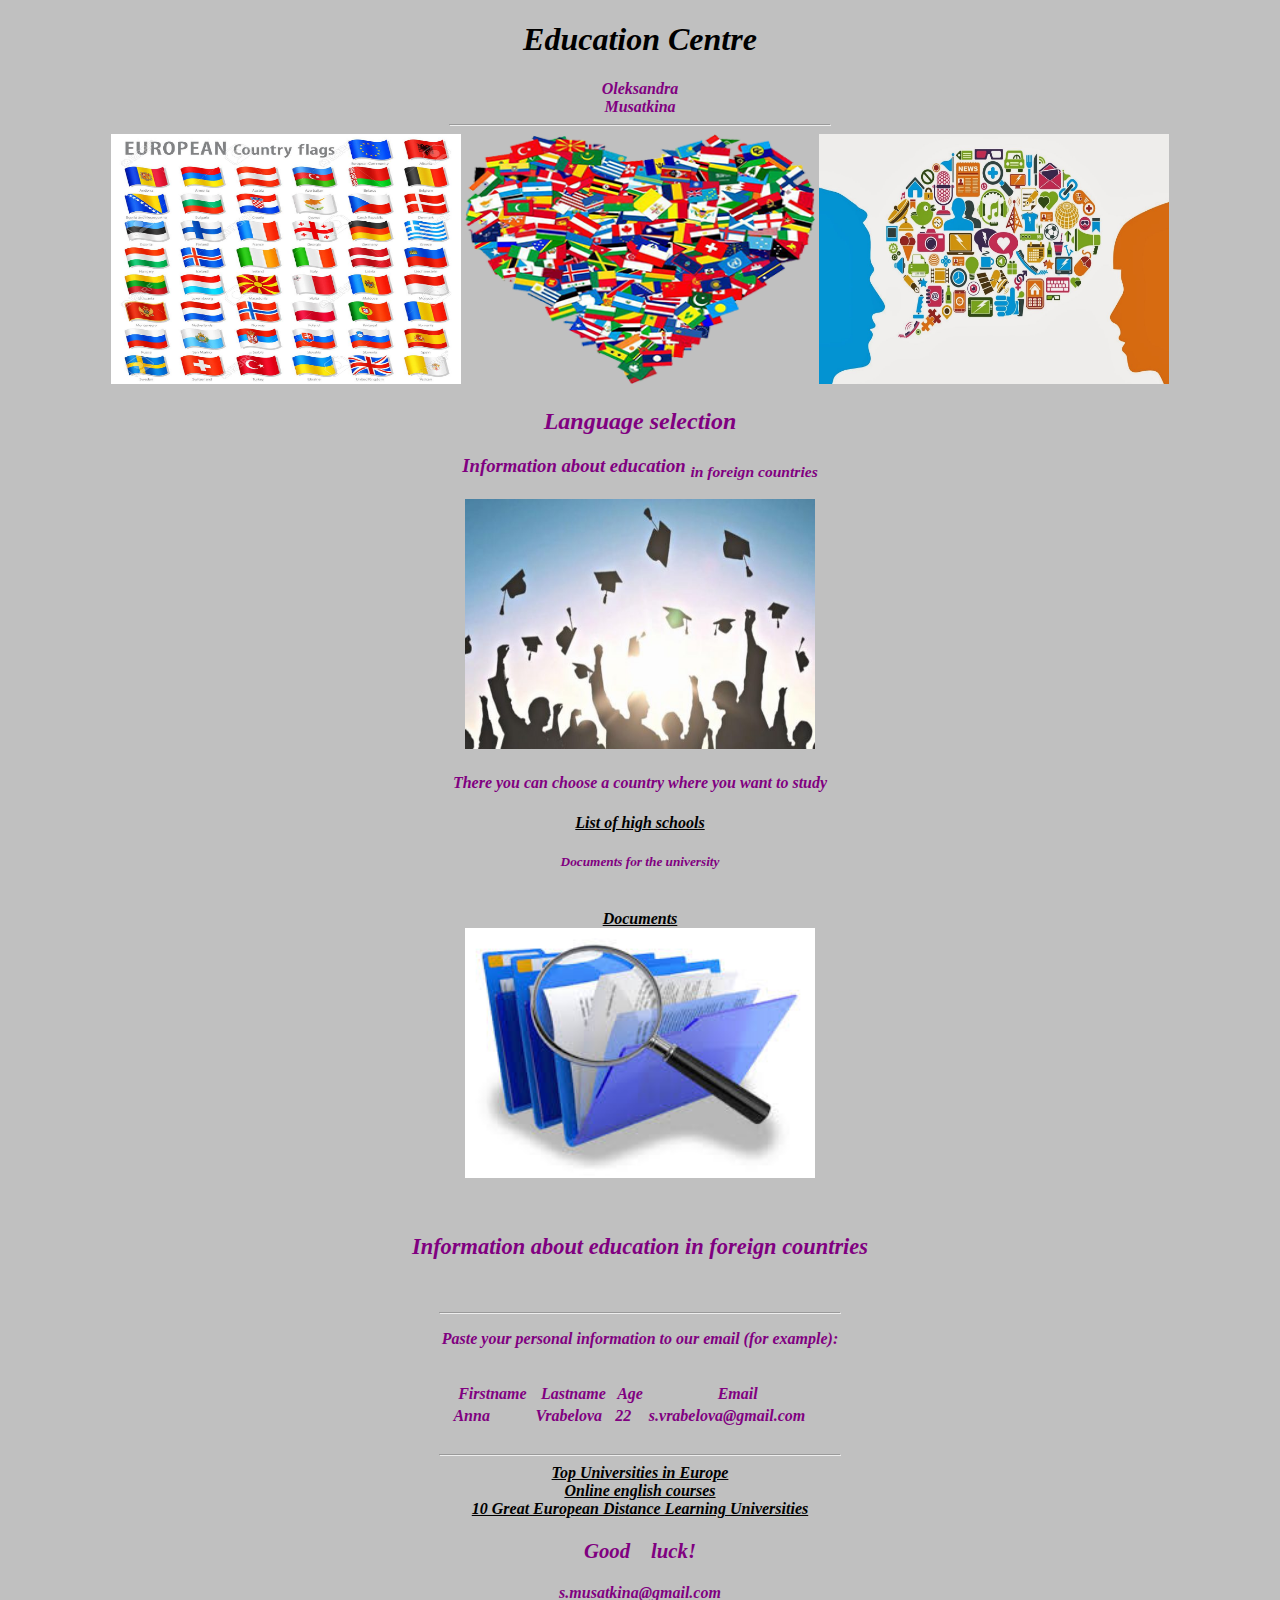
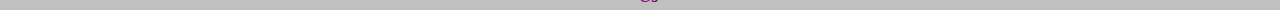
<file: First webpage/index.html>
<!DOCTYPE html>
<html>
<head>
	<title>international page for students</title>
</head>
<style>
a {
	color:black;
	}
h1{
	color:black;
}
h2,h3,h4,h5,h6,p {
	color:purple;
}
div {
	color:purple;	
}
</style>
<body style="background-color: silver;">
<div align="center"><h1><i>Education Centre<i/></h1><div/>
<b>Oleksandra</br>Musatkina
<hr width="380">
<img src="eu.jpg" width="350" height="250" alt="eu"/>
<img src="multicultural.png" width="350" height="250" alt="multiciltural"/>
<img src="html.jpg" width="350" height="250" alt="html"/>
<h2>Language selection</h2>
<h3>Information about education <sub>in foreign countries</sub></h3>
<img src="page.jpg" width="350" height="250" alt="page"/>
</br>
<h4>There you can choose a country where you want to study</h4>
<a href="https://eduworld.sk/cd/lucia-kluskova/1511/studium-na-vysokej-skole-v-zahranici-ktoru-krajinu-si-vybrat" target="_blank">List of high schools</a>
</br>
<h5>Documents for the university </h5>
</br>
<a href="http://www.studyin-uk.com/uk-study-info/supporting-documents/" target="_blank">Documents</a>
</br>
<img src="doc.jpg" width="350" height="250" alt="doc"/>
</br>
<h6 style="font-size:140%;">Information about education in foreign countries</h6>
<hr width="400">
<p>Paste your personal information to our email (for example):</p>
<table style="width:30%">
  <tr>
    <th>Firstname</th>
    <th>Lastname</th> 
    <th>Age</th>
	<th>Email</th>
  </tr>
  <tr>
    <td>Anna</td>
	</br>
    <td>Vrabelova</td>
    <td>22</td>
	<td>s.vrabelova@gmail.com</td>
  </tr>
</table>
</br>
<hr width="400">
<a href="https://www.topuniversities.com/where-to-study/region/europe/top-universities-europe" target="_blank"> Top Universities in Europe</a>
</br>
<a href="https://learnrealenglish.com/7-steps-to-learning-english?gclid=EAIaIQobChMIu_K8h8LT3QIVzr3tCh0j-gxKEAAYASAAEgJydvD_BwE" target="_blank">Online english courses</a>
</br>
<a href="https://www.mastersportal.com/articles/1308/10-great-european-distance-learning-universities.html" target="_blank">10 Great European Distance Learning Universities</a>
<p style="font-size:130%;">Good&nbsp;&nbsp;&nbsp;&nbsp;luck!</p>
s.musatkina@gmail.com
</body>
</html>
</file>
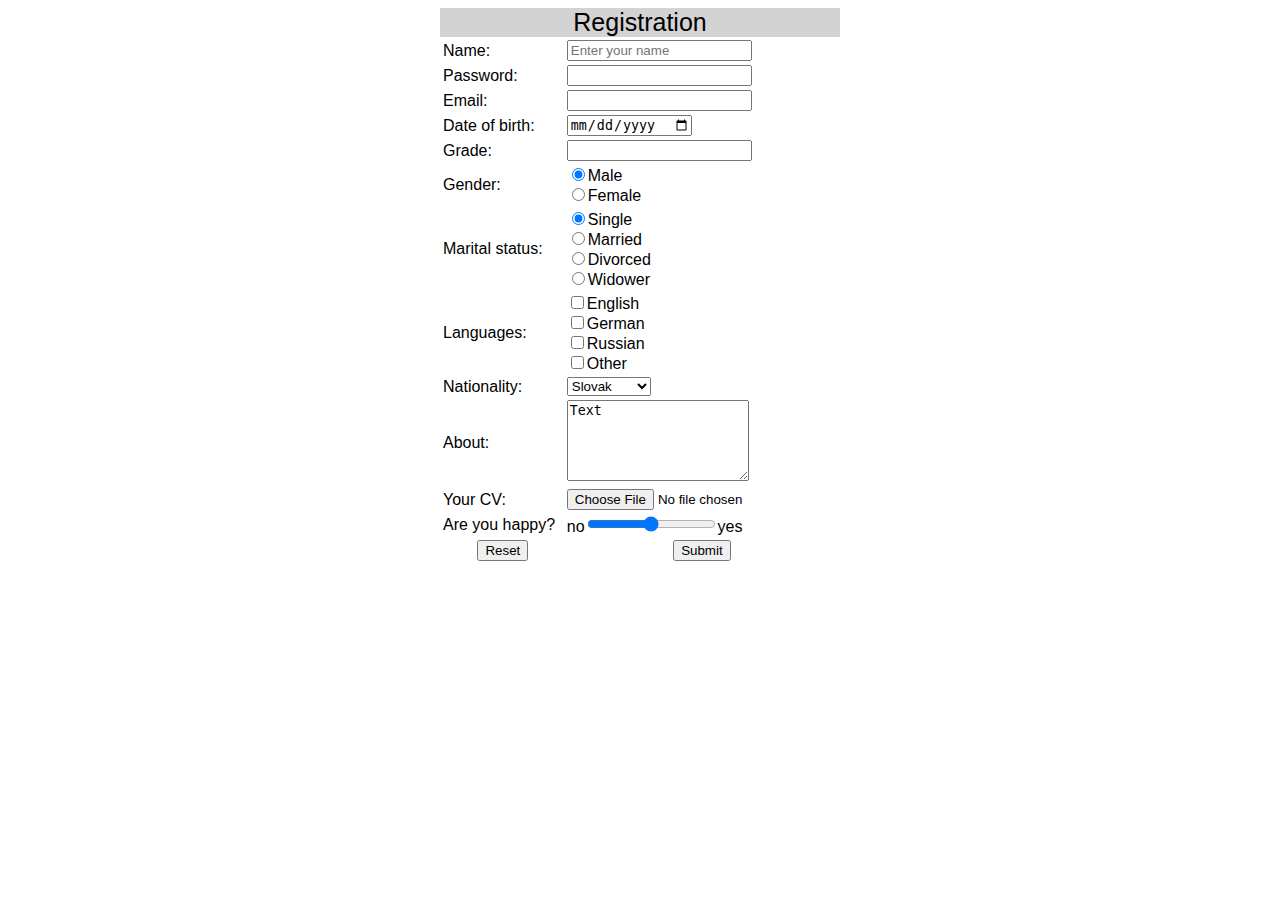
<file: Form/Index.html>
<!DOCTYPE html>
<html>
  <head>
    <meta charset="utf-8">
    <link rel="stylesheet" href="style/style.css">
    <title>Formular</title>

  </head>
  <body>
    <table border="0" width="400" align="center">
     <h1 id="Registration">Registration</h1>
      <tbody>
        <tr>
          <td>Name:</td>
          <td><input type="text" name="firstname" placeholder="Enter your name"></td>
        </tr>
        <tr>
          <td>Password: </td>
          <td><input type="password" name="password"></td>
        </tr>
        <tr>
          <td>Email:</td>
          <td><input type="email" name="email"></td>
        </tr>
        <tr>
          <td>Date of birth:</td>
          <td><input type="date" name="dateofbirth" min="1989-01-01" placeholder="YYYY-MM-DD"></td>
        </tr>
        <tr>
          <td>Grade:</td>
          <td><input type="text"> </td>
        </tr>

        <tr>
          <td>Gender:</td>
          <td><input type="radio" name="gender" value="1" checked>Male
          <br><input type="radio" name="gender" value="2">Female</td>
        </tr>
        <tr>
          <td>Marital status: </td>
          <td>
          <input type="radio" name="education" value="Single" checked>Single
          <br><input type="radio" name="education" value="Married">Married
          <br><input type="radio" name="education" value="Divorced">Divorced
          <br><input type="radio" name="education" value="Widower">Widower</td>
        </tr>
        <tr>
          <td>Languages:</td>
          <td><input type="checkbox" name="English">English <br>
          <input type="checkbox" name="German">German <br>
          <input type="checkbox" name="Russian">Russian <br>
          <input type="checkbox" name="Other" value="1">Other</td>
        </tr>
        <tr>
          <td>Nationality:</td>
          <td><select name="district">
            <option>Slovak</option>
            <option>Hungarian</option>
            <option>Franch</option>
            <option>German</option>
            <option>Italian</option>
            <option>Russian</option>
            <option>Ukranian</option>
            <option>Other</option>
          </select> </td>
        </tr>
        <tr>
          <td>About:</td>
          <td><textarea name="Informationaboutme" rows="5" placeholder="Text">Text</textarea></td>
        </tr>
        <tr>
          <td>Your CV:</td>
          <td><input type="file"  value="Vyber subor"> </td>
        </tr>
        <tr>
          <td>Are you happy?</td>
          <td>no<input type="range" name="" min="0" max="300">yes</td>
        </tr>
        <tr>
          <td style="text-align:center"><input type="reset" name="reset" value="Reset"></td>
          <td style="text-align:center"><input type="button" name="submiiit" value="Submit"> </td>
        </tr>
      </tbody>
    </table>
  </body>
</html>
</file>
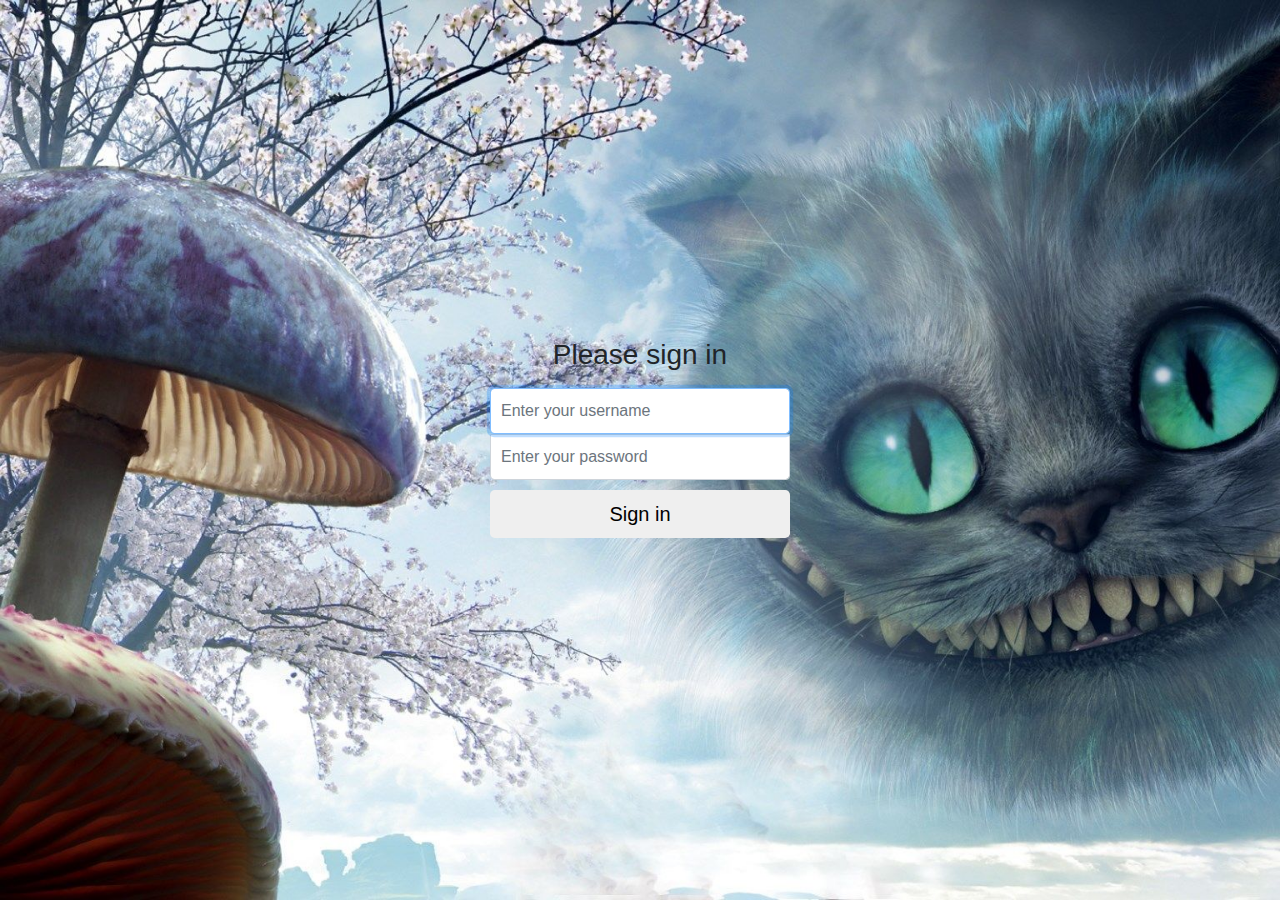
<file: log/index.html>
<!DOCTYPE html>
<html lang="en">

<head>
  <meta charset="UTF-8">
  <link rel="stylesheet" href="style/style.css">

  <title>PROJECT LOGIN</title>

</head>

<body>
  <span style="float:right"><span id="logName"></span>&nbsp<button onclick="logout()"> Log out</button></span>

  <h1 align="center" id="Project"> Project LOGIN</h1>


  <div style="text-align:center">Get Joke</div>
  <div style="text-align:center"><button onclick="getJoke()" name="OK" value="OK">Get Joke</button></div>
  <div style="color:red;text-align:center" id="error"></div>
  <div id="ph">

  </div>
  <script type="text/javascript">
    document.onload = chceckIfLogged();

    function getJoke() {
      let req = "http://itsovy.sk:1201/joke";
      var xhttp = new XMLHttpRequest(); // new HttpRequest instance
      xhttp.onreadystatechange = function() {
        if (this.readyState == 4 && this.status == 200) {
          let obj = JSON.parse(this.responseText);
          console.log(obj);
          document.getElementById("ph").innerHTML=obj.joke;
        }

      }
      xhttp.open("POST", encodeURI(req), "/json-handler");
      xhttp.setRequestHeader("Content-Type", "application/json;charset=UTF-8");
      xhttp.send(localStorage.getItem('user'));
    }

    function logout() {
      localStorage.removeItem('user');
      let req = "http://itsovy.sk:1201/logout";
      var xhttp = new XMLHttpRequest(); // new HttpRequest instance
      xhttp.open("POST", encodeURI(req), "/json-handler");
      // xhttp.setRequestHeader("Content-Type", "application/json;charset=UTF-8");
      xhttp.send();
      window.location.replace("login.html");

    }


    function chceckIfLogged() {
      if (!localStorage.getItem('user')) {
        window.location.replace("login.html");
      } else {
        let user = JSON.parse(localStorage.getItem('user'));
        document.getElementById('logName').innerHTML = user.login;
        console.log(user);
      }
    }
  </script>
</body>

</html>
</file>
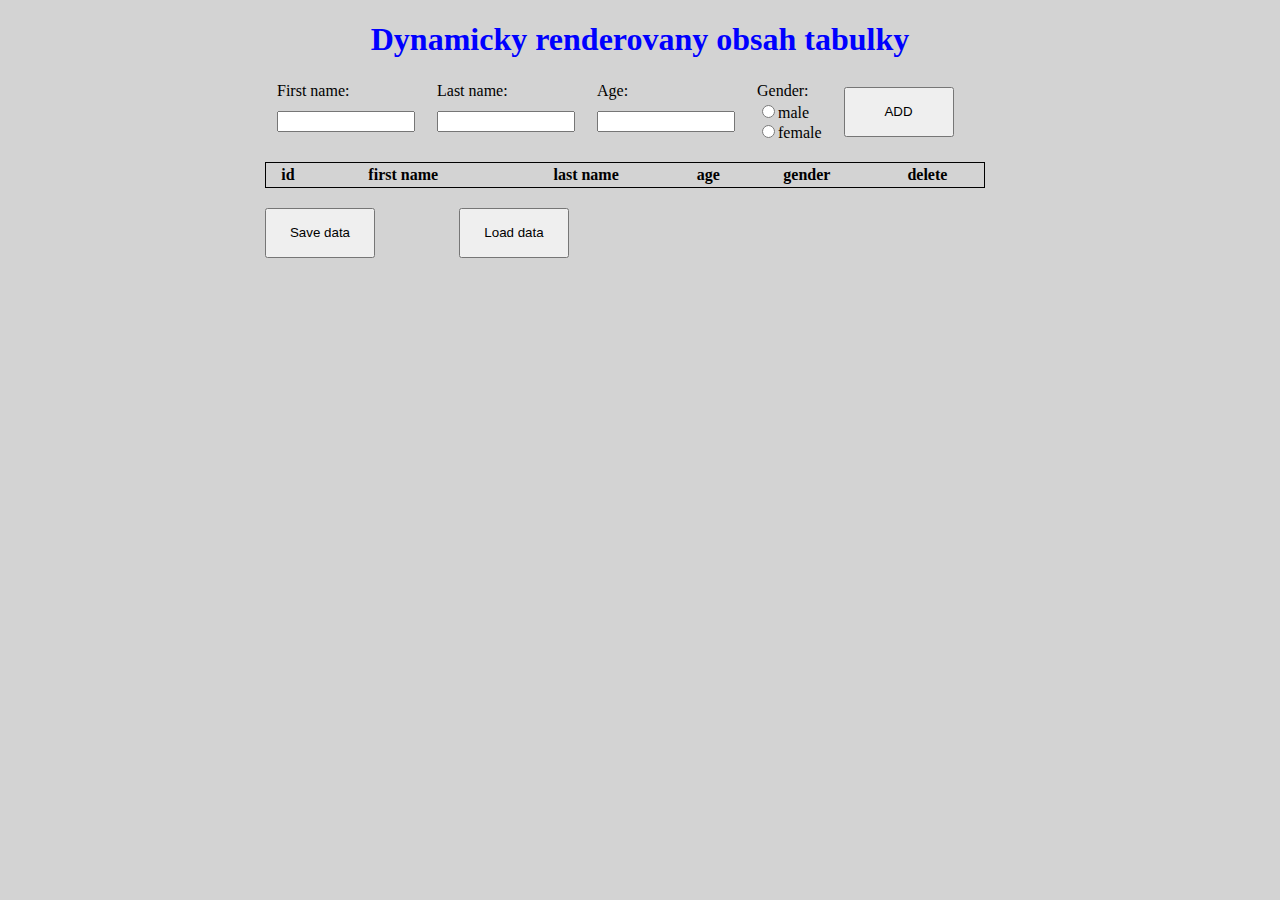
<file: Dynamic table/dynamicka tabulka.html>
<!DOCTYPE html>
<html>

<head>
  <style>
    h1 {
				text-align: center; color: blue;
			}
      body {
				background-color: lightgray
			}
      #divForm, #result {
				 width: 750px; margin: auto;
			 }
      td {
				padding: 0px 10px 0px 10px;
			}
      button {
				width: 110px; height: 50px;
			}
      input[type='text'], input[type='number'] {
				width: 130px;
			}
      #result table {
				border: 1px solid black; width: 720px;
			}
      .button {
				margin-top: 20px; margin-right: 80px;
			}
    </style>
  <script src="https://ajax.googleapis.com/ajax/libs/jquery/3.3.1/jquery.min.js"></script>
</head>

<body>
  <h1> Dynamicky renderovany obsah tabulky</h1>
  <div id="divForm">
    <table>
      <tr>
        <td><label>First name:</label></td>
        <td><label>Last name:</label></td>
        <td><label>Age:</label></td>
        <td><label>Gender:</label></td>
        <td rowspan="2"> <button onclick="btnAdd()">ADD</button></td>
      </tr>
      <tr>
        <td><INPUT type="text" id="fname"></td>
        <td><INPUT type="text" id="lname"></td>
        <td><INPUT type="number" id="age"></td>
        <td><INPUT type="radio" name="gender" value="M">male<br>
          <INPUT type="radio" name="gender" value="F">female</td>

      </tr>
    </table>
  </div>
  <br>
  <div id="result">
    <table class="tblResult" id="tblResult">
      <thead>
        <tr>
          <th>id</th>
          <th onclick="sortByFirstName()"> first name </th>
          <th onclick="sortByLastName()">last name</th>
          <th onclick="sortByAge()">age</th>
          <th>gender</th>
          <th>delete</th>
        </tr>
      </thead>
      <tbody id="autoContent">
      </tbody>
    </table>
    <button class="button" id="btnSave">Save data</button>
    <button class="button" id="btnLoad">Load data</button>
  </div>
  <script type="text/javascript">
    let persons = [];
    let count = 0;

    function btnAdd() {
      count++;
      let fname = $('#fname').val();
      let lname = $('#lname').val();
      let vek = $('#age').val();
      let gender = $('input[name=gender]:checked').val();
      console.log(gender);
      if (fname.length == 0 || lname.length == 0 || vek.length == 0 || gender == undefined) {
        alert("You forgot to fill firstname,lastname or gender");
        return;
      }
      if (vek <= 0) {
        alert("You have entered minus age");
        return;
      }

      let person = {
        id: count,
        fname: fname,
        lname: lname,
        age: vek,
        gender: gender,
      };
      persons.push(person);
      renderTable(person);
      console.log('name: ' + persons);
    }
    const deletePerson = (id) => {
      console.log(id);
      let index = persons.findIndex(x => {
        return x.id === id
      });
      //console.log('I am going to delete: '+persons[index].lname+' '+index);
      persons.splice(index, 1);
      let per = [...persons];
      $('#autoContent').empty();
      per.map(x => {
        renderTable(x);
      });
      persons = [...per];
      console.log(per);
    }
    const renderTable = (person) => {
      let column0 = $('<td>').text(person.id);
      let column1 = $('<td>').text(person.fname);
      let column2 = $('<td>').text(person.lname);
      let column3 = $('<td>').text(person.age);
      let column4 = $('<td>');
      if (person.gender == 'M')
        column4.text('male');
      else if (person.gender == 'F')
        column4.text('female');
      else
        column4.text('unknown');
      let column5 = $('<td>');
      let text = 'deletePerson(' + person.id + ')';
      let image = $("<img>").attr({
        src: "trash.png",
        onclick: text,
        onMouseOver: "$(this).attr({src:'hdeleteX.png'})",
        onMouseOut: "$(this).attr({src:'trash.png'})"
      });
      //    let image=$('<img>').attr('src','deleteX.png').attr('onclick',text).attr("onmouseover",changeimg(this));
      let row = $('<tr>');
      column5.append(image);
      if (person.gender == 'M') {
        row.css('background-color', 'blue');
      } else if (person.gender == 'F') {
        row.css('background-color', 'red');
      }


      // row.append('>');
      row.append(column0);
      row.append(column1);
      row.append(column2);
      row.append(column3);
      row.append(column4);
      row.append(column5);
      $('#tblResult').append(row);
      $('#fname').val('');
      $('#lname').val('');
      $('#age').val('');
    }
    $('#btnSave').click(() => {
      if (typeof(Storage) !== "undefined") {
        let text = JSON.stringify(persons);
        localStorage.setItem("persons", text);
        localStorage.setItem("counter", count);
      }
    });
    $('#btnLoad').click(() => {
      if (typeof(Storage) !== "undefined") {
        let text = localStorage.getItem("persons");
        count = localStorage.getItem("counter");
        persons = JSON.parse(text);
        $('#autoContent').empty();
        //console.log(persons[0].fname);
        persons.map(x => {
          renderTable(x);
        });
      }
    });

    function changeimg() {
      console.log('text');
      $(this).attr('src', 'hdelete.png');
    }

    function sortByAge() {
      persons.sort((a, b) => {
        let c1 = parseInt(a.age);
        let c2 = parseInt(b.age);
        if (c1 < c2) {
          return -1;
        }
        if (c1 > c2) {
          return 1;
        }
        return 0;
      });
      $('#autoContent').empty();
      persons.map(x => {
        renderTable(x);
      });
    }

    function sortByFirstName() {
      persons.sort((a, b) => {
        let c1 = a.fname;
        let c2 = b.fname;
        if (c1 < c2) {
          return -1;
        }
        if (c1 > c2) {
          return 1;
        }
        return 0;
      });
      $('#autoContent').empty();
      persons.map(x => {
        renderTable(x);
      });
    }

    function sortByLastName() {
      persons.sort((a, b) => {
        let c1 = a.lname;
        let c2 = b.lname;
        if (c1 < c2) {
          return -1;
        }
        if (c1 > c2) {
          return 1;
        }
        return 0;
      });
      $('#autoContent').empty();
      persons.map(x => {
        renderTable(x);
      });
    }
  </script>
</body>

</html>
</file>
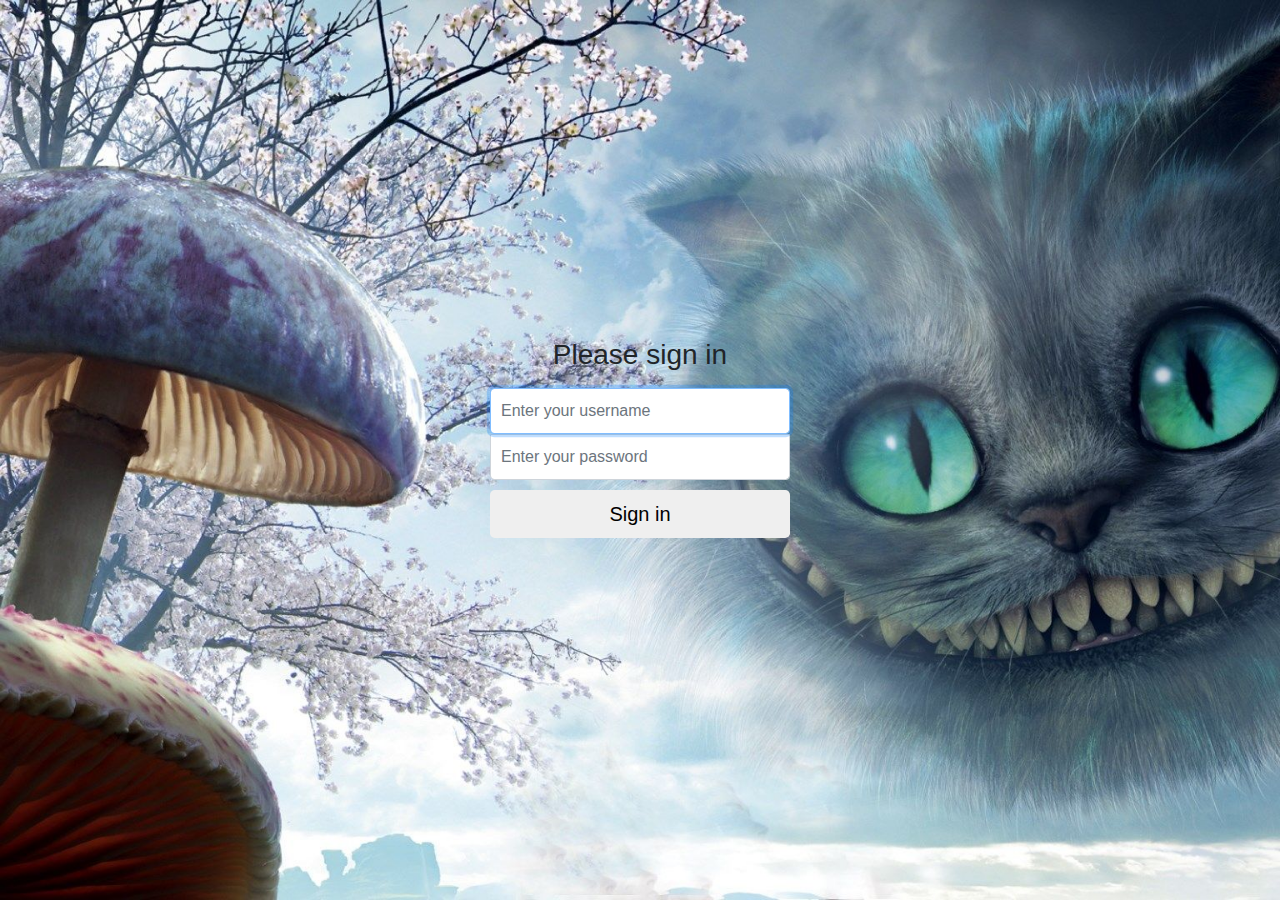
<file: log/index – kópia.html>
<!DOCTYPE html>
<html lang="en">

<head>
  <meta charset="UTF-8">
  <link rel="stylesheet" href="style/style.css">

  <title>PROJECT LOGIN</title>

</head>

<body>
  <div id="notifications">
  </div>
  <span style="float:right"><span id="logName"></span>&nbsp<button onclick="logout()"> Log out</button></span>

  <h1 align="center" id="Project"> Project LOGIN</h1>


  <div style="text-align:center">Get Joke</div>
  <div style="text-align:center"><button onclick="getJoke()" name="OK" value="OK">Get Joke</button></div>
  <div style="color:red;text-align:center" id="error"></div>
  <div id="ph">


  </div>
  enter joke
  <input type="text" name="joke" id="joke">
  <button onclick="sendJoke()">Send joke</button>

  <br>
  enter message

  <input type="text" name="message" id="message">
  enter name of recipient
  <input type="text" name="recipient" id="recipient">

  <button onclick="sendMessage()">Send messages</button>
  <br>
  enter old password
  <input type="password" name="old_password" id="old_password">
  enter new password
  <input type="password" name="new_password" id="new_password">

  <button onclick="changePassword()">Change password</button>
  <br>
  <button onclick="getMessages()">Refresh messages</button>
  <!-- <button onclick='clearChildsOfId("messagesTable")'>clear messages</button> -->
  <table id="messagesTable">
    <tr>
      <th>
        Autor
      </th>
      <th>
        Message
      </th>
    </tr>
    <tbody id="messagesTableBody">
    </tbody>
  </table>
  <script type="text/javascript">
    document.onload = chceckIfLogged();

    function clearChildsOfId(id) {
      var Parent = document.getElementById(id);
      while (Parent.hasChildNodes()) {
        Parent.removeChild(Parent.firstChild);
      }
    }

    function getMessages() {
      let req = "http://itsovy.sk:1201/getmessages";
      var xhttp = new XMLHttpRequest(); // new HttpRequest instance
      xhttp.onreadystatechange = function() {
        if (this.readyState == 4 && this.status == 200) {
          let obj = JSON.parse(this.responseText);
          console.log(obj);
          var table = document.getElementById("messagesTableBody");
          console.log(table.child);
          clearChildsOfId("messagesTableBody");
          // var new_tbody = document.createElement('tbody');
          // populate_with_new_rows(new_tbody);
          // let a = table.tbody.parentNode.replaceChild(new_tbody, old_tbody);
          // console.log("a: " + a.innerHTML);
          let count = obj.count;
          let messages = obj.messages;
          for (var i = 0; i < count; i++) {
            console.log("messages: " + messages[i]);
            var row = table.insertRow(0);

            var cell1 = row.insertCell(0);
            var cell2 = row.insertCell(1);
            cell1.innerHTML = messages[i].from;
            cell2.innerHTML = messages[i].message;
          }


          // document.getElementById("ph").innerHTML = obj.joke;
        }

      }
      xhttp.open("POST", encodeURI(req), "/json-handler");
      xhttp.setRequestHeader("Content-Type", "application/json;charset=UTF-8");
      xhttp.send(localStorage.getItem('user'));
    }


    function getJoke() {
      let req = "http://itsovy.sk:1201/joke";
      var xhttp = new XMLHttpRequest(); // new HttpRequest instance
      xhttp.onreadystatechange = function() {
        if (this.readyState == 4 && this.status == 200) {
          let obj = JSON.parse(this.responseText);
          console.log(obj);
          document.getElementById("ph").innerHTML = obj.joke + " (Author: " + obj.author + ")";
        }

      }
      xhttp.open("POST", encodeURI(req), "/json-handler");
      xhttp.setRequestHeader("Content-Type", "application/json;charset=UTF-8");
      xhttp.send(localStorage.getItem('user'));
    }

    function sendJoke() {
      let req = "http://itsovy.sk:1201/addjoke";
      var xhttp = new XMLHttpRequest(); // new HttpRequest instance
      let joke = document.getElementById("joke").value;
      if (!joke || !joke.length > 0) {
        document.getElementById("notifications").style.display = "block";
        document.getElementById("notifications").innerHTML = "Please enter joke to send!"
      } else {
        document.getElementById("notifications").innerHTML = ""
        document.getElementById("notifications").style.display = "none";
        xhttp.onreadystatechange = function() {
          if (this.readyState == 4 && this.status == 201) {
            document.getElementById("notifications").style.display = "block";
            document.getElementById("notifications").innerHTML = this.responseText;
          } else {
            let obj = this.responseText;
            console.log(obj);
            document.getElementById("notifications").style.display = "block";
            document.getElementById("notifications").innerHTML = "Error sending joke!";
          }

        }
        xhttp.open("POST", encodeURI(req), "/json-handler");
        xhttp.setRequestHeader("Content-Type", "application/json;charset=UTF-8");
        let toSendJSON = JSON.parse(localStorage.getItem('user'));
        toSendJSON.joke = joke;
        console.log(JSON.stringify(toSendJSON));
        xhttp.send(JSON.stringify(toSendJSON));
      }

    }


    function sendMessage() {
      let req = "http://itsovy.sk:1201/sendmessage";
      var xhttp = new XMLHttpRequest(); // new HttpRequest instance
      let message = document.getElementById("message").value;
      let recipient = document.getElementById("recipient").value;
      if (!message || !message.length > 0 || !recipient || !recipient.length > 0) {
        document.getElementById("notifications").style.display = "block";
        document.getElementById("notifications").innerHTML = "Please enter message and recipient!"
      } else {
        document.getElementById("notifications").innerHTML = ""
        document.getElementById("notifications").style.display = "none";
        xhttp.onreadystatechange = function() {
          if (this.readyState == 4 && this.status == 201) {
            document.getElementById("notifications").style.display = "block";
            document.getElementById("notifications").innerHTML = "Message to \"" + recipient + "\" send!";
          } else {
            let obj = this.responseText;
            console.log(obj);
            document.getElementById("notifications").style.display = "block";
            document.getElementById("notifications").innerHTML = "Error sending message!";
          }

        }
        xhttp.open("POST", encodeURI(req), "/json-handler");
        xhttp.setRequestHeader("Content-Type", "application/json;charset=UTF-8");
        let toSendJSON = JSON.parse(localStorage.getItem('user'));
        toSendJSON.user = recipient;
        toSendJSON.message = message;
        console.log(JSON.stringify(toSendJSON));
        xhttp.send(JSON.stringify(toSendJSON));
      }

    }

    function changePassword() {
      let req = "http://itsovy.sk:1201/changepassword";
      var xhttp = new XMLHttpRequest(); // new HttpRequest instance
      let old_password = document.getElementById("old_password").value;
      let new_password = document.getElementById("new_password").value;
      if (!old_password || !old_password.length > 0 || !new_password || !new_password.length > 0) {
        document.getElementById("notifications").style.display = "block";
        document.getElementById("notifications").innerHTML = "Please enter old password and new password!"
      } else {
        document.getElementById("notifications").innerHTML = ""
        document.getElementById("notifications").style.display = "none";
        xhttp.onreadystatechange = function() {
          if (this.readyState == 4 && this.status == 201) {
            let obj = this.responseText;
            document.getElementById("notifications").style.display = "block";
            document.getElementById("notifications").innerHTML = obj;
          } else {
            let obj = this.responseText;
            document.getElementById("notifications").style.display = "block";
            document.getElementById("notifications").innerHTML = obj;
          }

        }
        xhttp.open("POST", encodeURI(req), "/json-handler");
        xhttp.setRequestHeader("Content-Type", "application/json;charset=UTF-8");
        let toSendJSON = JSON.parse(localStorage.getItem('user'));
        toSendJSON.oldpassword = old_password;
        toSendJSON.newpassword = new_password;
        console.log(JSON.stringify(toSendJSON));
        xhttp.send(JSON.stringify(toSendJSON));
      }

    }

    function logout() {
      localStorage.removeItem('user');
      let req = "http://itsovy.sk:1201/logout";
      var xhttp = new XMLHttpRequest(); // new HttpRequest instance
      xhttp.open("POST", encodeURI(req), "/json-handler");
      // xhttp.setRequestHeader("Content-Type", "application/json;charset=UTF-8");
      xhttp.send();
      window.location.replace("login.html");

    }


    function chceckIfLogged() {
      if (!localStorage.getItem('user')) {
        window.location.replace("login.html");
      } else {
        let user = JSON.parse(localStorage.getItem('user'));
        document.getElementById('logName').innerHTML = user.login;
        console.log(user);
      }
    }
  </script>
</body>

</html>
</file>
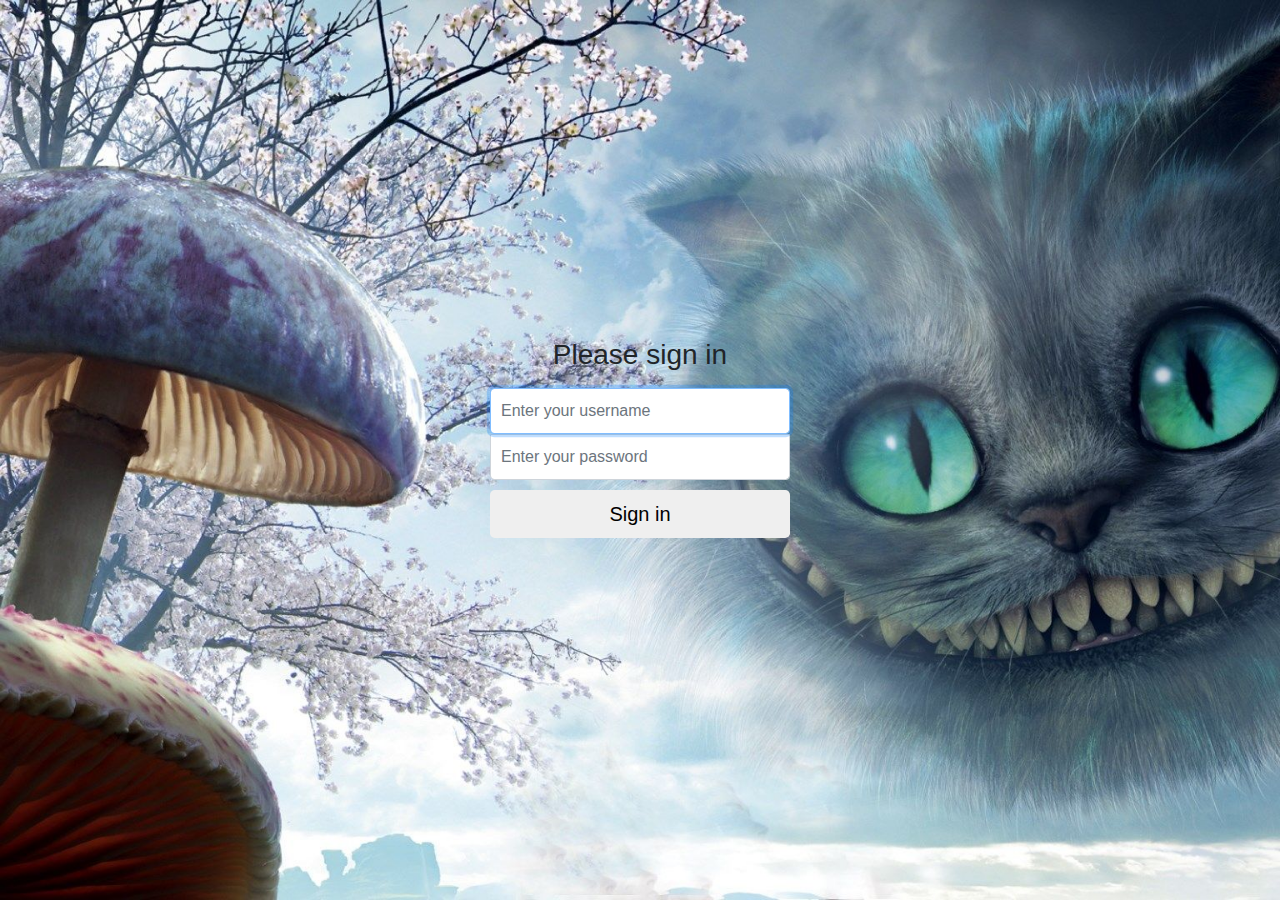
<file: log/login.html>
<!doctype html>
<html lang="en">

<head>
  <meta charset="utf-8">
  <meta name="viewport" content="width=device-width, initial-scale=1, shrink-to-fit=no">
  <meta name="description" content="">
  <meta name="author" content="Mark Otto, Jacob Thornton, and Bootstrap contributors">
  <meta name="generator" content="Jekyll v3.8.5">
  <title>Signin Template · Bootstrap</title>

  <!-- Bootstrap core CSS -->
  <link href="css/bootstrap.min.css" rel="stylesheet">
  <link rel="stylesheet" href="style/style.css">


  <style>
    .bd-placeholder-img {
        font-size: 1.125rem;
        text-anchor: middle;
      }

      @media (min-width: 768px) {
        .bd-placeholder-img-lg {
          font-size: 3.5rem;
        }
      }
      body {
  background-image: url("lala1.jpg");
  background-size: cover;
}

    </style>
  <!-- Custom styles for this template -->
  <link href="css/signin.css" rel="stylesheet">
</head>

<body class="text-center">
  <div class="form-signin">
    <h1 class="h3 mb-3 font-weight-normal">Please sign in</h1>
    <label for="inputEmail" class="sr-only">Username</label>
    <input id="firstName" type="username" id="inputEmail" class="form-control" placeholder="Enter your username" required autofocus>
    <label for="inputPassword" class="sr-only">Password</label>
    <input id="password" type="password" id="inputPassword" class="form-control" placeholder="Enter your password" required>
    <button class="btn btn-lg btn-block" onclick="check()" type="submit">Sign in</button>
    <!-- <div style="color:red;text-align:center" id="error"></div> -->
    <br>
    <div class="alert alert-danger" role="alert" id="error">

    </div>
  </div>

  <script type="text/javascript">
    document.onload = chceckIfLogged();

    function check() {
      let name = document.getElementById("firstName").value;
      let password = document.getElementById('password').value;
      let errorDiv = document.getElementById('error');
      errorDiv.innerHTML = " ";
      errorDiv.style.display = "none";

      if (password.length <= 0) {
        errorDiv.style.display = "block";
        errorDiv.innerHTML = "Enter your password!"
      } else {

        if (name.length <= 0) {
          errorDiv.style.display = "block";
          errorDiv.innerHTML = "Enter your name!"
        } else {


          let req = "http://itsovy.sk:1201/login";
          var xhttp = new XMLHttpRequest(); // new HttpRequest instance
          xhttp.onreadystatechange = function() {
            if (this.readyState == 4 && this.status == 200) {
              let obj = JSON.parse(this.responseText);
              console.log(obj);
              errorDiv.innerHTML = " ";
              errorDiv.style.display = "none";
              localStorage.setItem('user', JSON.stringify(obj));
              window.location.replace("index.html");
            } else {
              errorDiv.style.display = "block";
              errorDiv.innerHTML = "Name or password not correct!"
            }

          }
          xhttp.open("POST", encodeURI(req), "/json-handler");
          xhttp.setRequestHeader("Content-Type", "application/json;charset=UTF-8");
          xhttp.send(JSON.stringify({
            "login": name,
            "password": password
          }));
        }
      }
      console.log(name, password);
    }

    function chceckIfLogged() {
      if (localStorage.getItem('user')) {
        window.location.replace("index.html");
      }
    }
  </script>
</body>

</html>
</file>
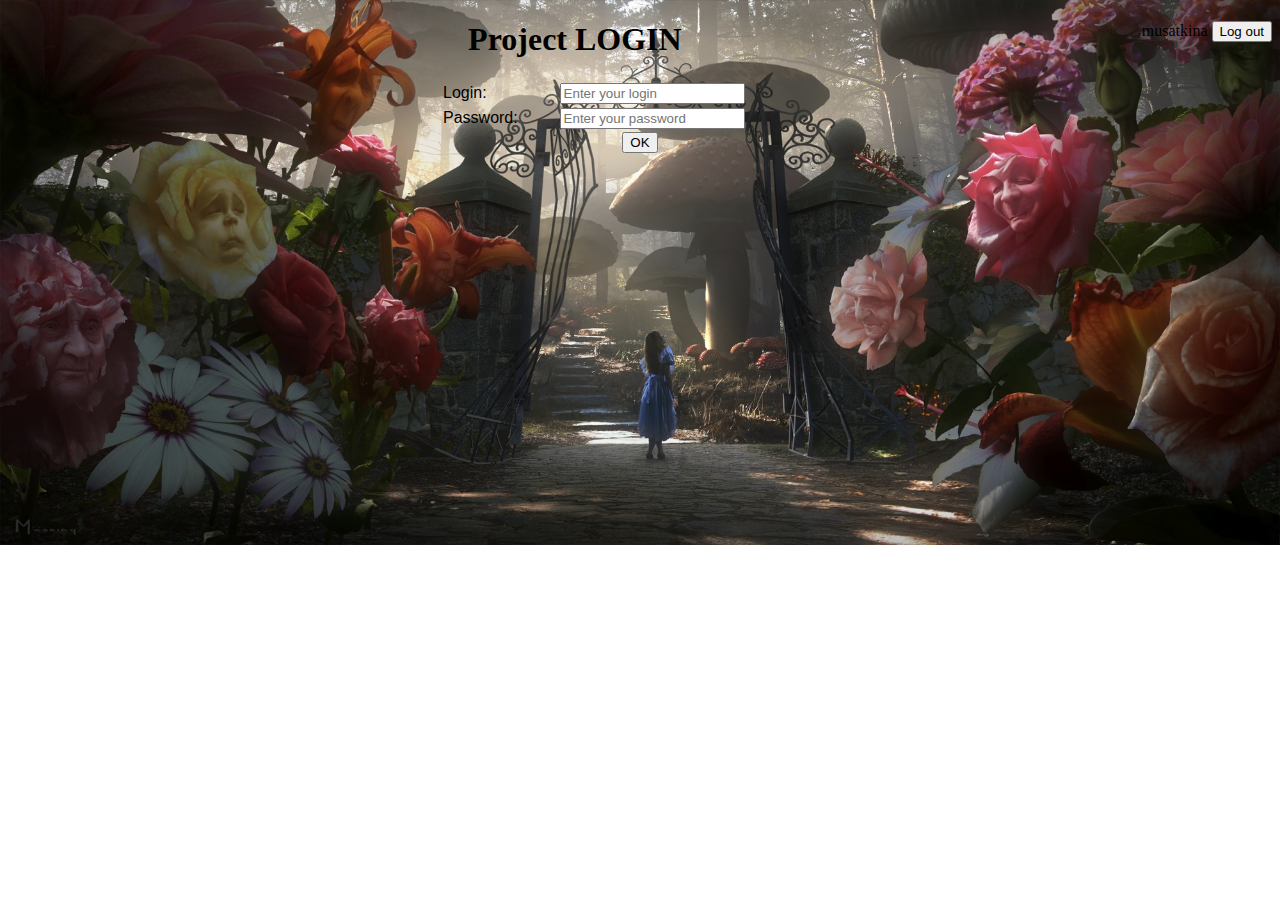
<file: log/Project .html>
<!DOCTYPE html>
<html lang="en">
<head>
    <meta charset="UTF-8">
    <link rel="stylesheet" href="style/style.css">

    <title>PROJECT LOGIN</title>

</head>
<body>
  <span style="float:right"><span id="logName">musatkina</span>&nbsp<button> Log out</button></span>

  <h1 align="center" id="Project"> Project LOGIN</h1>

  <table border="0" width="400" align="center">
    <tbody>

      <tr>
        <td>Login:</td>
        <td><input id="firstName" type="text" name="firstname" placeholder="Enter your login"></td>
      </tr>
      <tr>
        <td>Password:</td>
        <td><input  id="password" type="password" name="password" placeholder="Enter your password"></td>
      </tr>

      </table>
    </tbody>

    <div style="text-align:center"><button onclick="check()" name="OK" value="OK"> OK</button></div>
    <div  style="color:red;text-align:center" id="error"></div>

<script type="text/javascript">
  function check() {
    let name = document.getElementById("firstName").value;
  let password = document.getElementById('password').value;
  document.getElementById('error').innerHTML=" ";
  if(password.length <=0){
    document.getElementById("error").innerHTML="Enter your password!"
  }
  if(name.length <=0){
    document.getElementById("error").innerHTML="Enter your name!"
  }
  console.log(name,password);
  }
    </script>
</body>
</html>
</file>
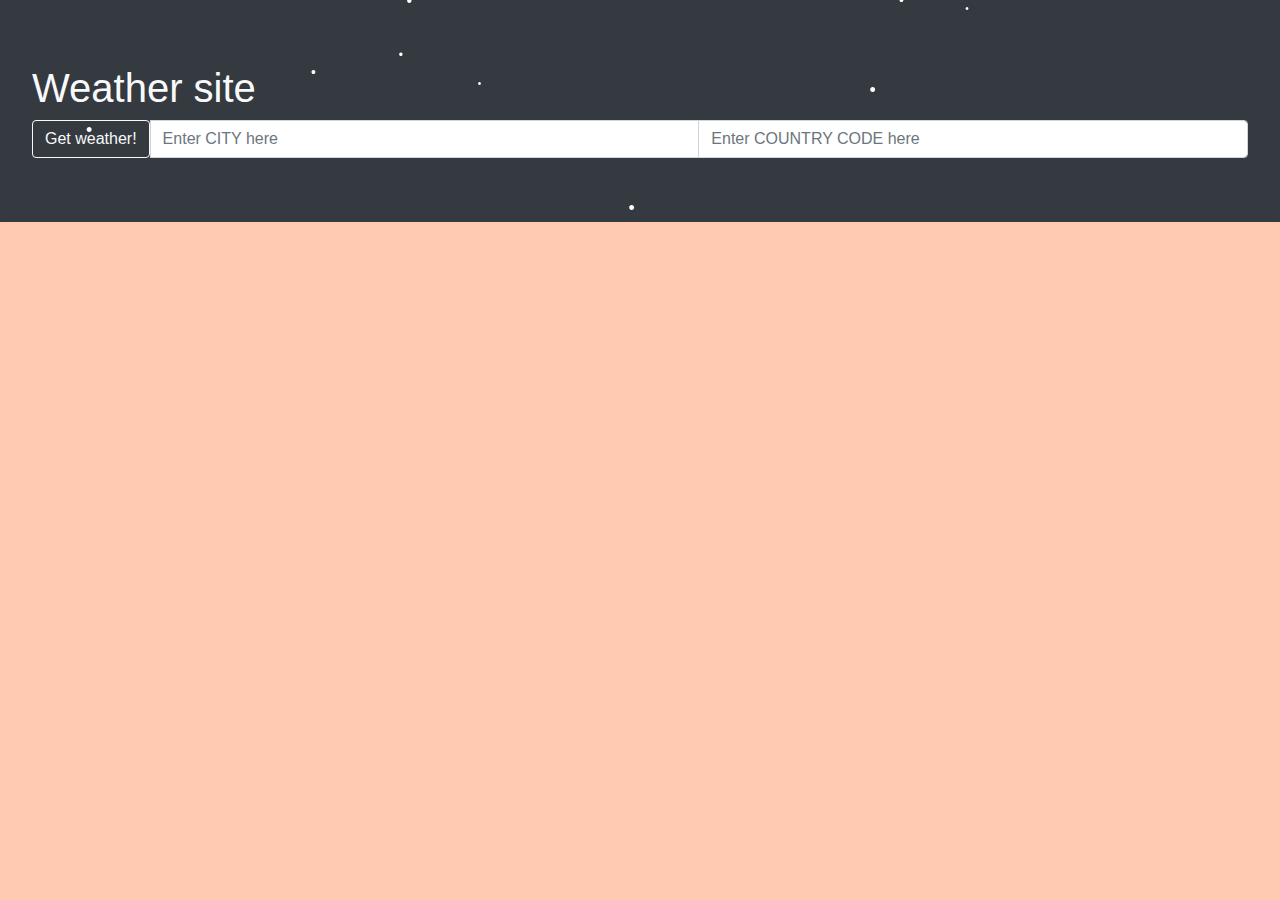
<file: ProjectCity/ProjectCity.html>
<!DOCTYPE html>
<html>

<head>
  <meta charset="utf-8">
  <link rel="stylesheet" href="style/style.css">
  <link href="css/bootstrap.min.css" rel="stylesheet">

  <title> Project</title>
</head>

<body class="bg-dark">
  <div class="jumbotron bg-dark">
    <h1 class="text-light">Weather site</h1>
    <div class="input-group">
      <span class="input-group-btn">
        <button class="btn btn-outline-light" type="button" onclick="getWeather()">Get weather!</button>
      </span>
      <input id="city" type="text" class="form-control" placeholder="Enter CITY here">
      <input id="country" type="text" class="form-control" placeholder="Enter COUNTRY CODE here">
    </div><!-- /input-group -->
  </div>

  <div id="containerDiv" class="container text-center bg-dark">
    <div class="row">
      <div class="col-lg-2 mx-auto">
        <div class="card bg-dark text-white border-0">
          <img id="weather-status-image" class="card-img-top" src="image/clear.png" alt="Card image cap">
          <div class="card-body">
            <h2 class="card-title">
              <div id="status"></div>
            </h2>

          </div>
        </div>
      </div>
      <div class="col-lg-2 mx-auto">
        <div class="card bg-dark text-white border-0">
          <img class="card-img-top" src="image/tepl.gif" alt="Card image cap">
          <div class="card-body carousel-caption">
            <h2 class="card-title">
              <div id="temp" class="bg-dark"></div>
            </h2>

          </div>
        </div>
      </div>
      <div class="col-lg-2 mx-auto">
        <div class="row">
          <div class="col-lg-12 mx-auto">
            <div class="card bg-dark text-white border-0">
              <!-- <img class="card-img-top" src="image/min.gif" alt="Card image cap"> -->
              <div class="card-body">
                <h2 class="card-title">
                  MIN:
                  <div id="tempmin"></div>
                </h2>

              </div>
            </div>
          </div>
          <div class="col-lg-12 mx-auto">
            <div class="card bg-dark text-white border-0">
              <!-- <img class="card-img-top" src="image/max.gif" alt="Card image cap"> -->
              <div class="card-body">
                <h2 class="card-title">
                  MAX:
                  <div id="tempmax"></div>
                </h2>

              </div>
            </div>
          </div>
        </div>
      </div>


      <div class="col-lg-2 mx-auto">
        <div class="card bg-dark text-white border-0">
          <img class="card-img-top" src="image/Sunrise.gif" alt="Card image cap">
          <div class="card-body carousel-caption">
            <h3 class="card-title">
              <div id="Sr"></div>
            </h3>


          </div>
        </div>
      </div>
      <div class="col-lg-2 mx-auto">
        <div class="card bg-dark text-white border-0">
          <img class="card-img-top" src="image/sunset.gif" alt="Card image cap">
          <div class="card-body carousel-caption">
            <h3 class="card-title">
              <div id="Ss"></div>
            </h3>

          </div>
        </div>
      </div>
      <div class="col-lg-2 mx-auto">
        <div class="card bg-dark text-white border-0">
          <img class="card-img-top" src="image/barometer.png" alt="Card image cap">
          <div class="card-body carousel-caption">
            <h2 class="card-title">
              <div id="pressure"></div>
            </h2>

          </div>
        </div>
      </div>
      <div class="col-lg-2 mx-auto">
        <div class="card bg-dark text-white border-0">
          <img class="card-img-top" src="image/humidity.png" alt="Card image cap">
          <div class="card-body carousel-caption">
            <h2 class="card-title">
              <div id="Hum"></div>
            </h2>

          </div>
        </div>
      </div>
      <div class="col-lg-2 mx-auto">
        <div class="card bg-dark text-white border-0">
          <img class="card-img-top" src="image/vietor.gif" alt="Card image cap">
          <div class="card-body carousel-caption">
            <h2 class="card-title">
              <div id="windspeed"></div>
            </h2>

          </div>
        </div>
      </div>
      <div class="col-lg-2 mx-auto">
        <div class="card bg-dark text-white border-0">
          <img class="card-img-top" src="image/compass.gif" alt="Card image cap">
          <div class="card-body carousel-caption">
            <h2 class="card-title">
              <div class="bg-dark" id="winddegree"></div>
            </h2>

          </div>
        </div>
      </div>

      <div class="col-lg-2 mx-auto">
        <div class="card bg-dark text-white border-0">
          <img class="card-img-top" src="image/oblacik.gif" alt="Card image cap">
          <div class="card-body carousel-caption">
            <h2 class="card-title">
              <div id="clouds"></div>
            </h2>

          </div>
        </div>
      </div>
      <div class="col-lg-4 mx-auto">
        <div class="card bg-dark text-white border-0">
          <img class="card-img-top" src="image/oko.gif" alt="Card image cap">
          <div class="card-body carousel-caption">
            <h2 class="card-title">
              <div id="visibility"></div>
            </h2>

          </div>
        </div>
      </div>
      <div class="col-lg-4 mx-auto">
        <div class="card bg-dark text-white border-0">
          <img class="card-img-top" src="image/voda.gif" alt="Card image cap">
          <div class="card-body carousel-caption">
            <!-- <h2 class="card-title bg-dark"> -->
            <h3 class="text-dark">
              sea level:
              <div id="sl"></div>
              ground level:
              <div id="gl"></div>
            </h3>

          </div>
        </div>
      </div>
      <div class="col-lg-3 mx-auto">
        <div class="card bg-dark text-white border-0">
          <img class="card-img-top" src="image/population.png" alt="Card image cap">
          <div class="card-body carousel-caption">
            <h2 class="card-title">
              <div id="Pop"></div>
            </h2>

          </div>
        </div>
      </div>
      <div class="col-lg-3 mx-auto">
        <div class="card bg-dark text-white border-0">
          <img class="card-img-top" src="image/earth.gif" alt="Card image cap">
          <div class="card-body carousel-caption">
            <h2 class="card-title">
              <div id="Lat"></div>
              <div id="Lon"></div>
            </h2>

          </div>
        </div>
      </div>







    </div>
  </div>

  <script>
    function getWeather() {
      let container = document.getElementById("containerDiv");
      container.style.display = "block";

      let city = document.getElementById('city').value;
      let country = document.getElementById('country').value;
      console.log('city: ' + city + '  country:' + country);
      let appid = "682c9ed04ca91fe9c6c0dd6d1630c32d";
      let req = "http://api.openweathermap.org/data/2.5/weather?";
      req = req + "q=" + city;
      req = req + "," + country;
      req = req + "&mode=HTML";
      req = req + "&appid=" + appid;
      console.log(req);
      var xhttp = new XMLHttpRequest();
      xhttp.onreadystatechange = function() {
        if (this.readyState == 4 && this.status == 200) {
          let obj = JSON.parse(this.responseText);
          console.log(obj);

          document.getElementById("temp").innerHTML =
            Math.round((obj.main.temp - 273.15) * 100) / 100 + " °C";
          document.getElementById("tempmax").innerHTML =
            Math.round((obj.main.temp_max - 273.15) * 100) / 100 + " °C";
          document.getElementById("tempmin").innerHTML =
            Math.round((obj.main.temp_min - 273.15) * 100) / 100 + " °C";
          document.getElementById("Hum").innerHTML =
            obj.main.humidity + "%";
          document.getElementById("visibility").innerHTML =
            obj.visibility +'m';
          document.getElementById("Lat").innerHTML =
            obj.coord.lat + "′";
          document.getElementById("Lon").innerHTML =
            obj.coord.lon + "′";
          let ss = new Date(obj.sys.sunset * 1000);
          document.getElementById("Ss").innerHTML =
            ss.getHours() + ":" + ss.getMinutes();
          let sr = new Date(obj.sys.sunrise * 1000);
          document.getElementById("Sr").innerHTML =
            sr.getHours() + ":" + sr.getMinutes();
          document.getElementById("winddegree").innerHTML =
            obj.wind.deg + "°";
          document.getElementById("windspeed").innerHTML =
            obj.wind.speed + "km/h";
          document.getElementById("clouds").innerHTML =
            obj.clouds.all + '%';
          document.getElementById("status").innerHTML =
            obj.weather[0].description;
          document.getElementById("pressure").innerHTML =
            obj.main.pressure + " Pa";
          let iconurl = "http://openweathermap.org/img/w/" + obj.weather[0].icon + ".png";
          let image = document.getElementById("weather-status-image");
          image.src = iconurl;
          // image.src = "image/oko.gif";
          console.log(iconurl);
        }
      };
      let req2 = "http://api.openweathermap.org/data/2.5/forecast?";
      req2 = req2 + "q=" + city;
      req2 = req2 + "," + country;
      req2 = req2 + "&mode=HTML";
      req2 = req2 + "&appid=" + appid;
      var xhttp2 = new XMLHttpRequest();
      xhttp2.onreadystatechange = function() {
        if (this.readyState == 4 && this.status == 200) {
          let obj = JSON.parse(this.responseText);
          // console.log(obj);
          //
          document.getElementById("gl").innerHTML =
            obj.list[0].main.grnd_level; + "mm"
          document.getElementById("sl").innerHTML =
            obj.list[0].main.sea_level + "mm"
          // document.getElementById("Hum").innerHTML =
          //   obj.main.humidity;
          document.getElementById("Pop").innerHTML =
            obj.city.population;
          // document.getElementById("Lat").innerHTML =
          //   obj.coord.lat;
          // document.getElementById("Lon").innerHTML =
          //   obj.coord.lon;
          // let ss = new Date(obj.sys.sunset * 1000);
          // document.getElementById("Ss").innerHTML =
          //   ss.getHours() + ":" + ss.getMinutes();
          // let sr = new Date(obj.sys.sunrise * 1000);
          // document.getElementById("Sr").innerHTML =
          //   sr.getHours() + ":" + sr.getMinutes();
          // document.getElementById("winddegree").innerHTML =
          //   obj.wind.deg;
          // document.getElementById("windspeed").innerHTML =
          //   obj.wind.speed;
          // document.getElementById("clouds").innerHTML =
          //   obj.weather[0].description;
          // document.getElementById("pressure").innerHTML =
          //   obj.main.pressure;
          console.log(obj);
        }
      };

      // xhttp.open("GET", "ajax.info.txt",true);
      xhttp.open("GET", encodeURI(req), true);
      xhttp.send();
      xhttp2.open("GET", encodeURI(req2), true);
      xhttp2.send();
    }
  </script>
  <script src="js/jquery.min.js"></script>
  <script src="js/popper.min.js"></script>
  <script src="js/bootstrap.min.js"></script>
  <script src="js/snow.js"></script>

</body>

</html>
</file>
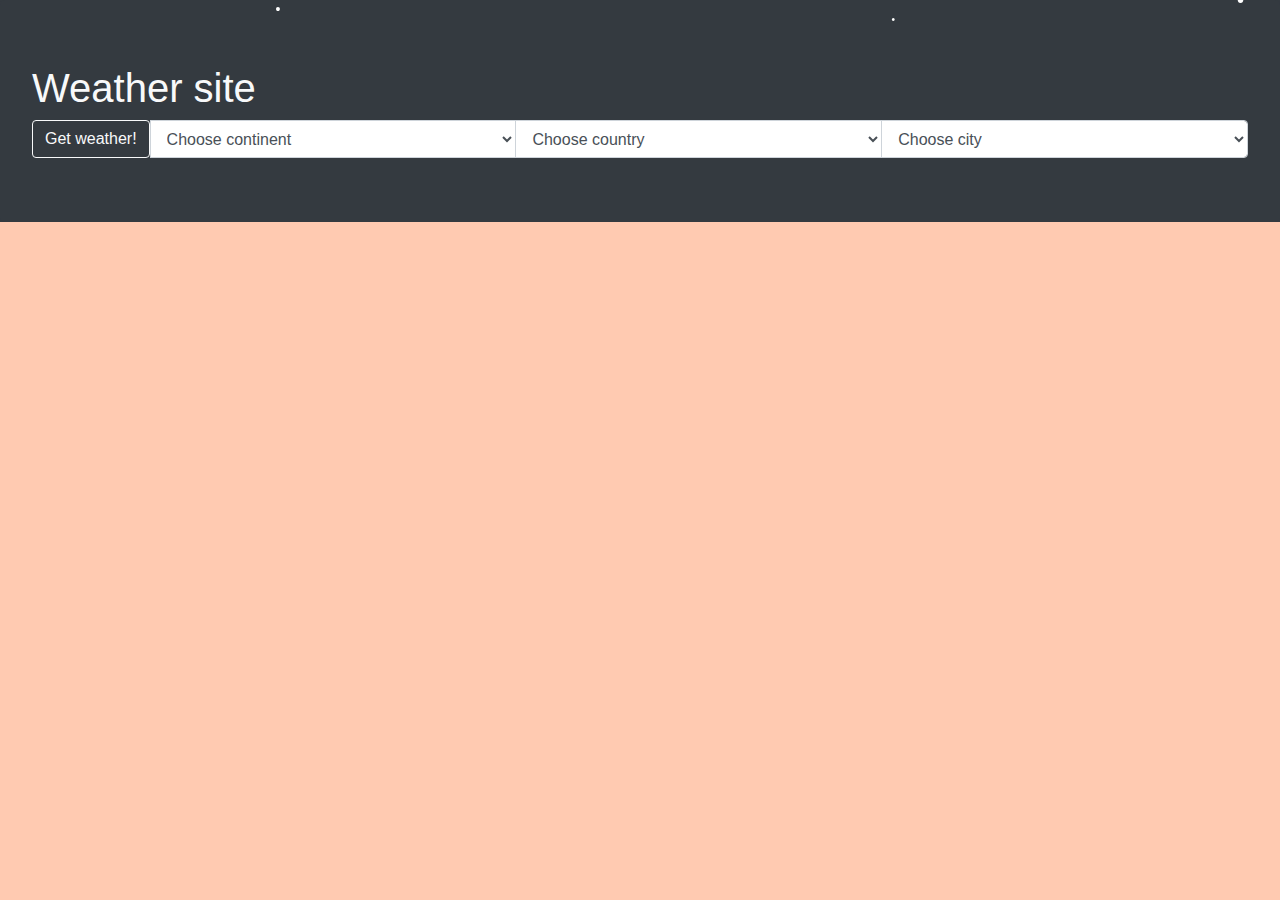
<file: ProjectWorld/ProjectWorld.html>
<!DOCTYPE html>
<html>

<head>
  <meta charset="utf-8">
  <link rel="stylesheet" href="style/style.css">
  <link href="css/bootstrap.min.css" rel="stylesheet">

  <title> Project</title>
</head>

<body class="bg-dark">
  <div class="jumbotron bg-dark">
    <h1 class="text-light">Weather site</h1>
    <div class="input-group">
      <span class="input-group-btn">
        <button class="btn btn-outline-light" type="button" onclick="getWeather()">Get weather!</button>
      </span>

      <select onchange="loadCountries()" class="form-control" id="continentSelect">
        <option>Choose continent</option>
      </select>
      <select onchange="loadCity()" class="form-control" id="countrySelect">
        <option>Choose country</option>
      </select>
      <select class="form-control" id="citySelect">
        <option>Choose city</option>
      </select>



    </div><!-- /input-group -->

    <div id="not" class="alert alert-warning" role="alert">
      Wheather for this city not found!
    </div>
  </div>

  <div id="containerDiv" class="container text-center bg-dark">
    <div class="row">
      <div class="col-lg-2 mx-auto">
        <div class="card bg-dark text-white border-0">
          <img id="weather-status-image" class="card-img-top" src="image/clear.png" alt="Card image cap">
          <div class="card-body">
            <h2 class="card-title">
              <div id="status"></div>
            </h2>

          </div>
        </div>
      </div>
      <div class="col-lg-2 mx-auto">
        <div class="card bg-dark text-white border-0">
          <img class="card-img-top" src="image/tepl.gif" alt="Card image cap">
          <div class="card-body carousel-caption">
            <h2 class="card-title">
              <div id="temp" class="bg-dark"></div>
            </h2>

          </div>
        </div>
      </div>
      <div class="col-lg-2 mx-auto">
        <div class="row">
          <div class="col-lg-12 mx-auto">
            <div class="card bg-dark text-white border-0">
              <!-- <img class="card-img-top" src="image/min.gif" alt="Card image cap"> -->
              <div class="card-body">
                <h2 class="card-title">
                  MIN:
                  <div id="tempmin"></div>
                </h2>

              </div>
            </div>
          </div>
          <div class="col-lg-12 mx-auto">
            <div class="card bg-dark text-white border-0">
              <!-- <img class="card-img-top" src="image/max.gif" alt="Card image cap"> -->
              <div class="card-body">
                <h2 class="card-title">
                  MAX:
                  <div id="tempmax"></div>
                </h2>

              </div>
            </div>
          </div>
        </div>
      </div>


      <div class="col-lg-2 mx-auto">
        <div class="card bg-dark text-white border-0">
          <img class="card-img-top" src="image/Sunrise.gif" alt="Card image cap">
          <div class="card-body carousel-caption">
            <h3 class="card-title">
              <div id="Sr"></div>
            </h3>


          </div>
        </div>
      </div>
      <div class="col-lg-2 mx-auto">
        <div class="card bg-dark text-white border-0">
          <img class="card-img-top" src="image/sunset.gif" alt="Card image cap">
          <div class="card-body carousel-caption">
            <h3 class="card-title">
              <div id="Ss"></div>
            </h3>

          </div>
        </div>
      </div>
      <div class="col-lg-2 mx-auto">
        <div class="card bg-dark text-white border-0">
          <img class="card-img-top" src="image/barometer.png" alt="Card image cap">
          <div class="card-body carousel-caption">
            <h2 class="card-title">
              <div id="pressure"></div>
            </h2>

          </div>
        </div>
      </div>
      <div class="col-lg-2 mx-auto">
        <div class="card bg-dark text-white border-0">
          <img class="card-img-top" src="image/humidity.png" alt="Card image cap">
          <div class="card-body carousel-caption">
            <h2 class="card-title">
              <div id="Hum"></div>
            </h2>

          </div>
        </div>
      </div>
      <div class="col-lg-2 mx-auto">
        <div class="card bg-dark text-white border-0">
          <img class="card-img-top" src="image/vietor.gif" alt="Card image cap">
          <div class="card-body carousel-caption">
            <h2 class="card-title">
              <div id="windspeed"></div>
            </h2>

          </div>
        </div>
      </div>
      <div class="col-lg-2 mx-auto">
        <div class="card bg-dark text-white border-0">
          <img class="card-img-top" src="image/compass.gif" alt="Card image cap">
          <div class="card-body carousel-caption">
            <h2 class="card-title">
              <div class="bg-dark" id="winddegree"></div>
            </h2>

          </div>
        </div>
      </div>

      <div class="col-lg-2 mx-auto">
        <div class="card bg-dark text-white border-0">
          <img class="card-img-top" src="image/oblacik.gif" alt="Card image cap">
          <div class="card-body carousel-caption">
            <h2 class="card-title">
              <div id="clouds"></div>
            </h2>

          </div>
        </div>
      </div>
      <div class="col-lg-4 mx-auto">
        <div class="card bg-dark text-white border-0">
          <img class="card-img-top" src="image/oko.gif" alt="Card image cap">
          <div class="card-body carousel-caption">
            <h2 class="card-title">
              <div id="visibility"></div>
            </h2>

          </div>
        </div>
      </div>
      <div class="col-lg-4 mx-auto">
        <div class="card bg-dark text-white border-0">
          <img class="card-img-top" src="image/voda.gif" alt="Card image cap">
          <div class="card-body carousel-caption">
            <!-- <h2 class="card-title bg-dark"> -->
            <h3 class="text-dark">
              sea level:
              <div id="sl"></div>
              ground level:
              <div id="gl"></div>
            </h3>

          </div>
        </div>
      </div>
      <div class="col-lg-3 mx-auto">
        <div class="card bg-dark text-white border-0">
          <img class="card-img-top" src="image/population.png" alt="Card image cap">
          <div class="card-body carousel-caption">
            <h2 class="card-title">
              <div id="Pop"></div>
            </h2>

          </div>
        </div>
      </div>
      <div class="col-lg-3 mx-auto">
        <div class="card bg-dark text-white border-0">
          <img class="card-img-top" src="image/earth.gif" alt="Card image cap">
          <div class="card-body carousel-caption">
            <h2 class="card-title">
              <div id="Lat"></div>
              <div id="Lon"></div>
            </h2>

          </div>
        </div>
      </div>
    </div>
  </div>

  <script>
    function ClearOptionsFast(id) {
      var selectObj = document.getElementById(id);
      var selectParentNode = selectObj.parentNode;
      var newSelectObj = selectObj.cloneNode(false); // Make a shallow copy
      selectParentNode.replaceChild(newSelectObj, selectObj);
      return newSelectObj;
    }

    function getContinent() {
      let req = "http://itsovy.sk:1200/continents";

      var xhttp = new XMLHttpRequest();
      xhttp.onreadystatechange = function() {
        if (this.readyState == 4 && this.status == 200) {
          let obj = JSON.parse(this.responseText);
          let select = document.getElementById('continentSelect');


          obj.forEach(myFunction);

          function myFunction(value) {
            // value.continent
            var opt = document.createElement('option');
            opt.value = value.continent;
            opt.innerHTML = value.continent;
            select.appendChild(opt);
            console.log(value.continent);
          }
          console.log(obj);
        }
      };
      xhttp.open("GET", encodeURI(req), true);
      xhttp.send();
    }




    function loadCountries() {
      d = document.getElementById("continentSelect").value;

      console.log(d);
      let req = "http://itsovy.sk:1200/countries?continent=" + d;
      let select = document.getElementById('countrySelect');
      select = ClearOptionsFast('countrySelect');
      let select2 = document.getElementById('citySelect');
      select2 = ClearOptionsFast('citySelect');
      // var length = select.options.length;
      // for (i = 0; i < length; i++) {
      // select.options[i] = null;
      // }

      var opt = document.createElement('option');
      opt.value = "Choose country";

      opt.innerHTML = "Choose country";
      select.appendChild(opt);
      var opt2 = document.createElement('option');
      opt2.value = "Choose city";

      opt2.innerHTML = "Choose city";
      select2.appendChild(opt2);
      var xhttp = new XMLHttpRequest();
      xhttp.onreadystatechange = function() {
        if (this.readyState == 4 && this.status == 200) {
          let obj = JSON.parse(this.responseText);


          obj.forEach(myFunction);

          function myFunction(value) {
            // value.continent
            var opt = document.createElement('option');
            opt.value = value.name;
            opt.id = value.code;

            opt.innerHTML = value.name;
            select.appendChild(opt);
            // console.log(value.name);
          }
          // console.log(obj);
        }
      };
      xhttp.open("GET", encodeURI(req), true);
      xhttp.send();
    }




    function loadCity() {
      d = document.getElementById("countrySelect").value;

      console.log(d);

      let req = "http://itsovy.sk:1200/cities?country=" + d;
      let select = document.getElementById('citySelect');
      select = ClearOptionsFast('citySelect');
      // console.log("vymazavam2");
      // var length = select.options.length;
      // for (i = 0; i < length; i++) {
      // select.options[i] = null;
      // select.remove(i);
      // }
      // console.log("vymazavam");

      var opt = document.createElement('option');
      opt.value = "Choose city";

      opt.innerHTML = "Choose city";
      select.appendChild(opt);
      var xhttp = new XMLHttpRequest();
      xhttp.onreadystatechange = function() {
        if (this.readyState == 4 && this.status == 200) {
          let obj = JSON.parse(this.responseText);


          obj.forEach(myFunction);

          function myFunction(value) {
            var opt = document.createElement('option');
            opt.value = value.name;
            opt.innerHTML = value.name;
            select.appendChild(opt);
            // console.log(value.name);
          }
          // console.log(obj);
        }
      };
      xhttp.open("GET", encodeURI(req), true);
      xhttp.send();
    }



    function getWeather() {
      let container = document.getElementById("containerDiv");
      let alert = document.getElementById("not");
      let city = document.getElementById("citySelect").value;
      let country = document.getElementById('countrySelect').id;
      console.log('city: ' + city + '  country:' + country);
      let appid = "682c9ed04ca91fe9c6c0dd6d1630c32d";
      let req = "http://api.openweathermap.org/data/2.5/weather?";
      req = req + "q=" + city;
      req = req + "," + country;
      req = req + "&mode=HTML";
      req = req + "&appid=" + appid;
      console.log(req);
      var xhttp = new XMLHttpRequest();
      xhttp.onreadystatechange = function() {
        if (this.readyState == 4 && this.status == 200) {
          container.style.display = "block";
          alert.style.display = "none";
          let obj = JSON.parse(this.responseText);
          console.log(obj);

          document.getElementById("temp").innerHTML =
            Math.round((obj.main.temp - 273.15) * 100) / 100 + " °C";
          document.getElementById("tempmax").innerHTML =
            Math.round((obj.main.temp_max - 273.15) * 100) / 100 + " °C";
          document.getElementById("tempmin").innerHTML =
            Math.round((obj.main.temp_min - 273.15) * 100) / 100 + " °C";
          document.getElementById("Hum").innerHTML =
            obj.main.humidity + "%";
          document.getElementById("visibility").innerHTML =
            obj.visibility + 'm';
          document.getElementById("Lat").innerHTML =
            obj.coord.lat + "′";
          document.getElementById("Lon").innerHTML =
            obj.coord.lon + "′";
          let ss = new Date(obj.sys.sunset * 1000);
          document.getElementById("Ss").innerHTML =
            ss.getHours() + ":" + ss.getMinutes();
          let sr = new Date(obj.sys.sunrise * 1000);
          document.getElementById("Sr").innerHTML =
            sr.getHours() + ":" + sr.getMinutes();
          document.getElementById("winddegree").innerHTML =
            obj.wind.deg + "°";
          document.getElementById("windspeed").innerHTML =
            obj.wind.speed + "km/h";
          document.getElementById("clouds").innerHTML =
            obj.clouds.all + '%';
          document.getElementById("status").innerHTML =
            obj.weather[0].description;
          document.getElementById("pressure").innerHTML =
            obj.main.pressure + " Pa";
          let iconurl = "http://openweathermap.org/img/w/" + obj.weather[0].icon + ".png";
          let image = document.getElementById("weather-status-image");
          image.src = iconurl;
          console.log(iconurl);
        } else {
          container.style.display = "none";
          alert.style.display = "block";

        }
      };
      let req2 = "http://api.openweathermap.org/data/2.5/forecast?";
      req2 = req2 + "q=" + city;
      req2 = req2 + "," + country;
      req2 = req2 + "&mode=HTML";
      req2 = req2 + "&appid=" + appid;
      var xhttp2 = new XMLHttpRequest();
      xhttp2.onreadystatechange = function() {
        if (this.readyState == 4 && this.status == 200) {
          let obj = JSON.parse(this.responseText);
          alert.style.display = "none";
          document.getElementById("gl").innerHTML =
            obj.list[0].main.grnd_level; + "mm"
          document.getElementById("sl").innerHTML =
            obj.list[0].main.sea_level + "mm"
          document.getElementById("Pop").innerHTML =
            obj.city.population;
          console.log(obj);
        } else {
          alert.style.display = "block";

        }
      };

      xhttp.open("GET", encodeURI(req), true);
      xhttp.send();
      xhttp2.open("GET", encodeURI(req2), true);
      xhttp2.send();
    }
    getContinent();
  </script>
  <script src="js/jquery.min.js"></script>
  <script src="js/popper.min.js"></script>
  <script src="js/bootstrap.min.js"></script>
  <script src="js/snow.js"></script>

</body>

</html>
</file>
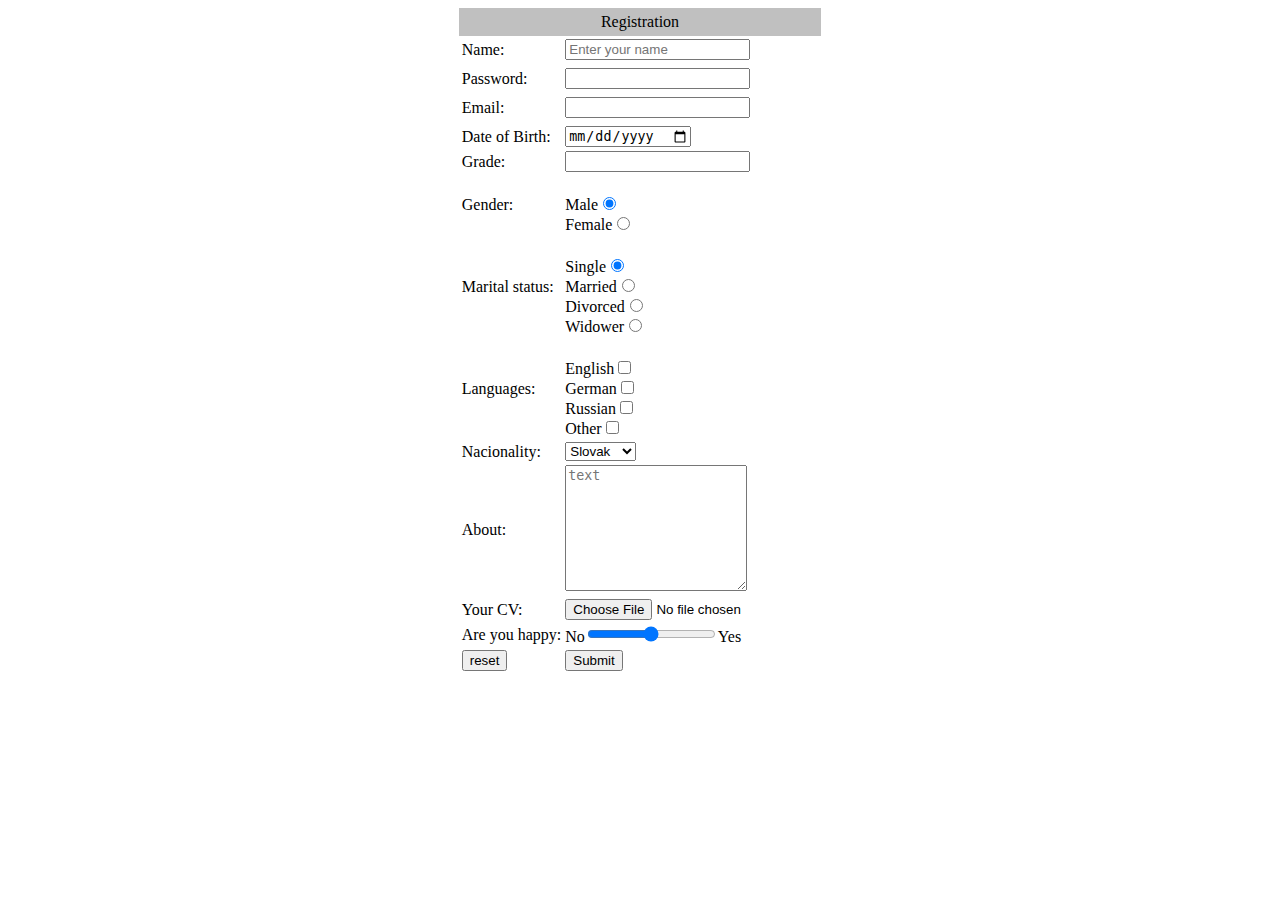
<file: Registration/form.html>
<!DOCTYPE html>
<html>

<head>

	<title>
		Form
	</title>
	<link rel="stylesheet" type="text/css" href="styleform.css">
</head>

<body>

	<div>

		<form>
			<table>

				<caption>Registration</caption>
				<tr>
					<td>Name:</td>
					<td><input type="text" name="nameUser" placeholder="Enter your name"></td>
				</tr>
				<tr>
					<td></td>
					<td id="errorMes" name="errorMes"></td>
				</tr>
				<tr>
					<td>Password:</td>
					<td><input type="Password" name="Passw"></td>
				</tr>
				<tr>
					<td></td>
					<td id="errorMes" name="errorMes"></td>
				</tr>
				<tr>
					<td>Email:</td>
					<td><input type="email" name="email"></td>
				</tr>
				<tr>
					<td></td>
					<td id="errorMes" name="errorMes"></td>
				</tr>
				<tr>
					<td>Date of Birth:</td>
					<td><input type="Date" name="Birth"></td>
				</tr>
				<tr>
					<td>Grade:</td>
					<td><input type="number" name="Grade"></td>
				</tr>
				<tr>
					<td>Gender:</td>
					<td>
						<br>Male<input type="radio" name="Gender" value="male" checked>
						<br>Female<input type="radio" name="Gender" value="female">
					</td>
				</tr>
				<tr>
					<td>Marital status:</td>
					<td>
						<br>Single<input type="radio" name="Marital" value="Single" checked>
						<br>Married<input type="radio" name="Marital" value="Married">
						<br>Divorced<input type="radio" name="Marital" value="Divorced">
						<br>Widower<input type="radio" name="Marital" value="Widower">
					</td>
				</tr>
				<tr>
					<td>Languages:</td>
					<td>
						<br>English<input type="checkbox" name="Languages" value="English">
						<br>German<input type="checkbox" name="Languages" value="German">
						<br>Russian<input type="checkbox" name="Languages" value="Russian">
						<br>Other<input id="otherLanguage" type="checkbox" name="Languages" value="Other" onclick="otherClickedFunction()">
						<input id="otherLanguages" name="other-languages" style="display:none">

					</input>
					</td>
				</tr>

				<tr>
					<td>Nacionality:</td>
					<td>
						<select>
							<OPTION>Slovak</OPTION>
							<OPTION>Chinese</OPTION>
							<OPTION>Cubans</OPTION>
							<OPTION>Czech</OPTION>
							<OPTION>Mongol</OPTION>
							<OPTION>Poland</OPTION>
						</select>
					</td>
				</tr>
				<tr>
					<td>About:</td>
					<td>
						<textarea rows="8" placeholder="text"></textarea>
					</td>
				</tr>
				<tr>
					<td>Your CV:</td>
					<td>
						<input type="file" name="CV" accept="image/png, image/jpeg">
					</td>
				</tr>
				<tr>
					<td>Are you happy:</td>
					<td>
						No<input type="range" name="ranking" min="no" max="yes">Yes
					</td>
				</tr>
				<tr>
					<td><input type="reset" name="submit" value="reset"></td>
					<td>
						<input type="button" onclick="check()" value="Submit"></td>
				</tr>
			</table>
		</form>

	</div>

	<script type="text/javascript">
		function check() {
			let name = document.getElementsByName("nameUser")[0].value;
			if (name.length < 2) {
				document.getElementsByName("errorMes")[0].innerHTML = "Name must have minimum 2 letters";
			} else {
				document.getElementsByName("errorMes")[0].innerHTML = "";
			}

			let pass = document.getElementsByName("Passw")[0].value;

			if (pass.length < 8) {
				document.getElementsByName("errorMes")[1].innerHTML = "Password must have minimum 8 letters or numbers";
			} else {
				// /\d/
				if ((/[A-Z]/.test(pass)) === true) {
					if ((/[a-z]/.test(pass)) === true) {

						if ((/[\d]/.test(pass)) === true) {
							document.getElementsByName("errorMes")[1].innerHTML = "";
						} else {
							document.getElementsByName("errorMes")[1].innerHTML = "Password must have minimum 1 number";
						}

					} else {
						document.getElementsByName("errorMes")[1].innerHTML = "Password must have minimum 1 lower letter";
					}
				} else {
					document.getElementsByName("errorMes")[1].innerHTML = "Password must have minimum 1 upper letter";
				}
			}

			let email = document.getElementsByName("email")[0].value;
			if (/[@](.+)(\.[a-z]+)$/.test(email) === true) {
				document.getElementsByName("errorMes")[2].innerHTML = "";
			} else {
				document.getElementsByName("errorMes")[2].innerHTML = "You have entered invalid Email";
			}



		}

		function otherClickedFunction() {
			var checkBox = document.getElementById("otherLanguage");

			var oL = document.getElementById("otherLanguages");


			if (checkBox.checked == true) {
				oL.style.display = "block";
			} else {
				oL.style.display = "none";
			}
		}
	</script>

</body>

</html>
</file>
<file: Form/style/style.css>
td {
    font-family:Arial;
}
#Registration {
    font-family: Arial;
    font-weight: 200;
    width: 400px;
    text-align: center;
   margin: 0 auto;
    font-size: 25px;     
    background-color: lightgray;
    color: black;
}
</file>
<file: log/style/style.css>
body {
  background-image: url("../lala3.jpg");
  background-size: cover;
  background-repeat: no-repeat;
  background-position: fixed;
}

td {
  font-family: Arial;
}

#error {
  display: none;
}

#notifications {
  display: none;
}

#sendJokeCard, #sendMessageCard, #getJokeCard, #changePasswordCard, #getMessagesCard {
  display: none;
}

/* #Project {
    font-family: Arial;
    font-weight: 200;
    width: 400px;
    text-align: center;
   margin: 0 auto;
    font-size: 25px;
    /* background-color: lightgray; */
color: black;
}

*/
</file>
<file: log/css/signin.css>
html,
body {
  height: 100%;
}

body {
  display: -ms-flexbox;
  display: flex;
  -ms-flex-align: center;
  align-items: center;
  padding-top: 40px;
  padding-bottom: 40px;
  background-color: #f5f5f5;
}

.form-signin {
  width: 100%;
  max-width: 330px;
  padding: 15px;
  margin: auto;
}
.form-signin .checkbox {
  font-weight: 400;
}
.form-signin .form-control {
  position: relative;
  box-sizing: border-box;
  height: auto;
  padding: 10px;
  font-size: 16px;
}
.form-signin .form-control:focus {
  z-index: 2;
}
.form-signin input[type="email"] {
  margin-bottom: -1px;
  border-bottom-right-radius: 0;
  border-bottom-left-radius: 0;
}
.form-signin input[type="password"] {
  margin-bottom: 10px;
  border-top-left-radius: 0;
  border-top-right-radius: 0;
}
</file>
<file: ProjectCity/style/style.css>
table {
  background-color: #DB7F67;
  width: 50%;
  table-layout: fixed;
  margin: auto;
}

tr {
  align: center;
}

#weather {
  /* background-color: #335C67; */
  width: auto;
}

html {
  background-color: #FFCAB1;
}

.data {
  align: left;
}

.sendButton {
  background-color: #335C67;
  color: white;
  float: right;
}

.dataTable {
  border: 1px solid black;
}

.empty {
  width: 20%;
}

.cc {
  text-align: center;
}

/* .imageRatio{
  padding-top: 100%;
} */
.imageRatio:before {
  content: "";
  display: block;
  padding-top: 100%;
}

img {
  min-width: 100%;
  height: auto;
}


.card-img-top {
    width: 100%;
    height: 15vw;
    object-fit: contain;
}

#containerDiv{
  display: none;
}
</file>
<file: ProjectWorld/style/style.css>
table {
  background-color: #DB7F67;
  width: 50%;
  table-layout: fixed;
  margin: auto;
}

tr {
  align: center;
}

#weather {
  /* background-color: #335C67; */
  width: auto;
}

html {
  background-color: #FFCAB1;
}

.data {
  align: left;
}

.sendButton {
  background-color: #335C67;
  color: white;
  float: right;
}

.dataTable {
  border: 1px solid black;
}

.empty {
  width: 20%;
}

.cc {
  text-align: center;
}

/* .imageRatio{
  padding-top: 100%;
} */
.imageRatio:before {
  content: "";
  display: block;
  padding-top: 100%;
}

img {
  min-width: 100%;
  height: auto;
}


.card-img-top {
    width: 100%;
    height: 15vw;
    object-fit: contain;
}

#containerDiv{
  display: none;
}
#not{
  display: none;
}
</file>
<file: Registration/styleform.css>
form{
	padding-left: 35%;
	padding-right: 35%;
}
table{
	margin: auto;
}
caption{
	background-color: silver;
	padding: 5px;
}
#errorMes{
	color: red;
	font-size: 80%;
}
</file>
